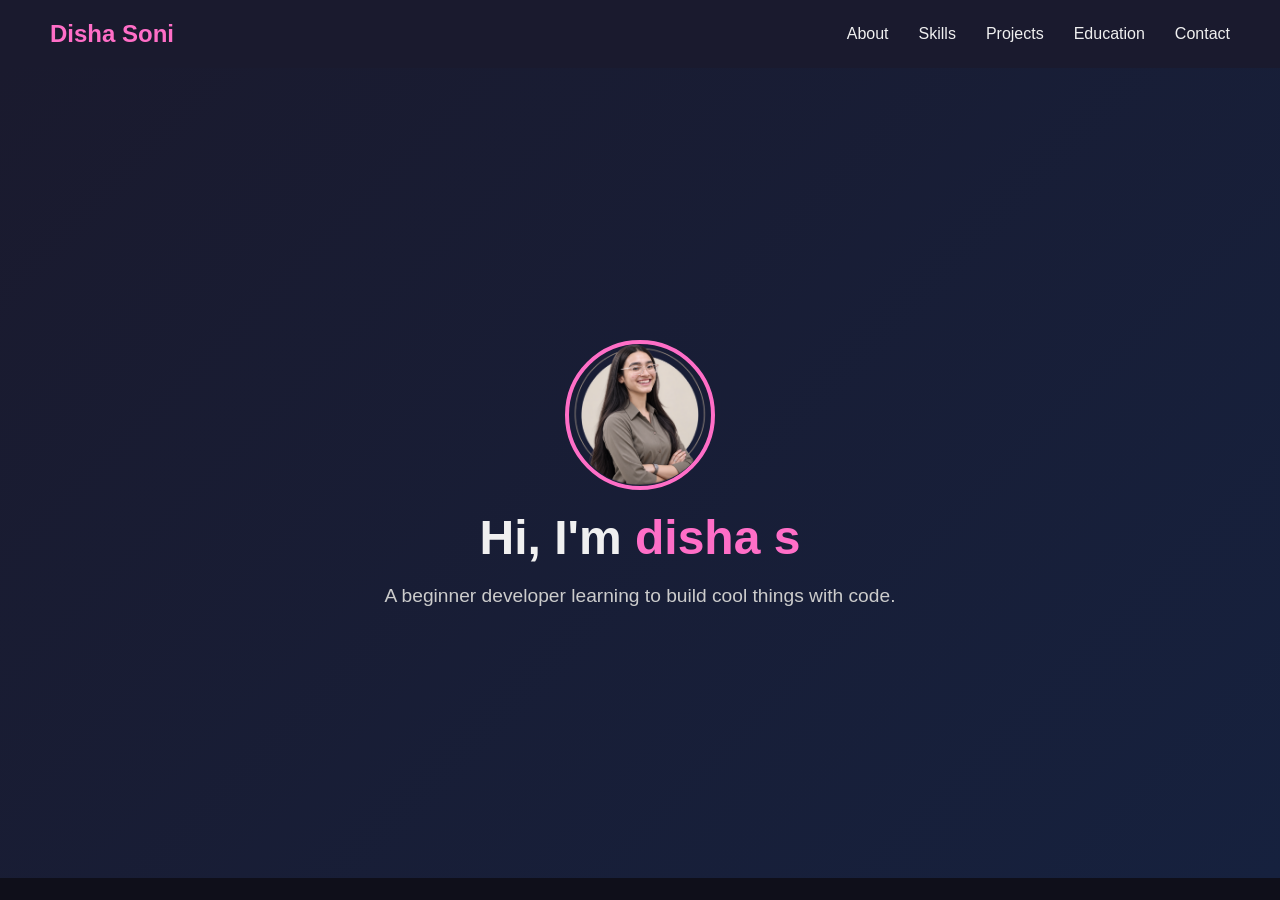
<file: index.html>
<!DOCTYPE html>
<html lang="en">
<head>
    <meta charset="UTF-8">
    <title>My Portfolio</title>
    <link rel="stylesheet" href="style.css">
    <link rel="stylesheet" href="https://cdnjs.cloudflare.com/ajax/libs/font-awesome/6.5.1/css/all.min.css">
</head>
<body>

    <nav>
    <a href="contact.html"><h2 class="logo">Disha Soni</h2></a>
    <ul>
        <li><a href="index.html">About</a></li>
        <li><a href="skills.html">Skills</a></li>
        <li><a href="projects.html">Projects</a></li>
        <li><a href="education.html">Education</a></li>
        <li><a href="contact.html">Contact</a></li>
    </ul>
</nav>

    <section class="hero" id="about">
        <img src="photo.png" alt="My Photo" class="profile-pic">
        <h1>Hi, I'm <span id="typing-name"></span></h1>
        <p>A beginner developer learning to build cool things with code.</p>
        
    </section>

    <script src="script.js"></script>
</body>
</html>
</file>
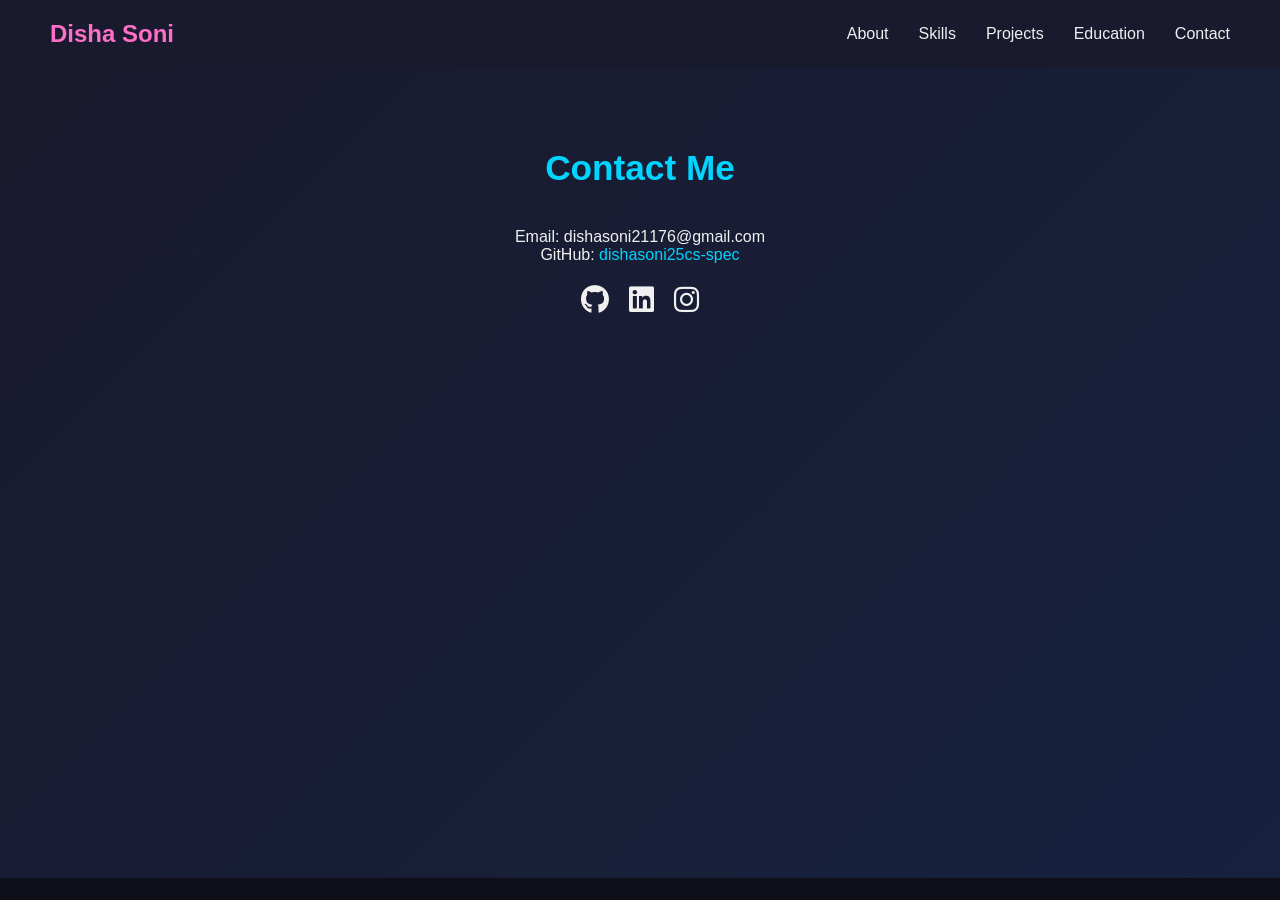
<file: contact.html>
<!DOCTYPE html>
<html lang="en">
<head>
    <meta charset="UTF-8">
    <title>Contact - My Portfolio</title>
    <link rel="stylesheet" href="style.css">
    <link rel="stylesheet" href="https://cdnjs.cloudflare.com/ajax/libs/font-awesome/6.5.1/css/all.min.css">
</head>
<body>

    <nav>
        <a href="contact.html"><h2 class="logo">Disha Soni</h2></a>
        <ul>
            <li><a href="index.html">About</a></li>
            <li><a href="skills.html">Skills</a></li>
            <li><a href="projects.html">Projects</a></li>
            <li><a href="education.html">Education</a></li>
            <li><a href="contact.html">Contact</a></li>
        </ul>
    </nav>

    <section class="contact" id="contact">
        <h2>Contact Me</h2>
        <p>Email: dishasoni21176@gmail.com</p>
        <p>GitHub: <a href="https://github.com/dishasoni25cs-spec" target="_blank">dishasoni25cs-spec</a></p>
        <div class="socials">
            <a href="https://github.com/dishasoni25cs-spec" target="_blank"><i class="fa-brands fa-github"></i></a>
            <a href="https://linkedin.com/in/disha-soni-7783453a5" target="_blank"><i class="fa-brands fa-linkedin"></i></a>
            <a href="https://instagram.com/dishasoni_25" target="_blank"><i class="fa-brands fa-instagram"></i></a>
        </div>
    </section>

</body>
</html>
</file>
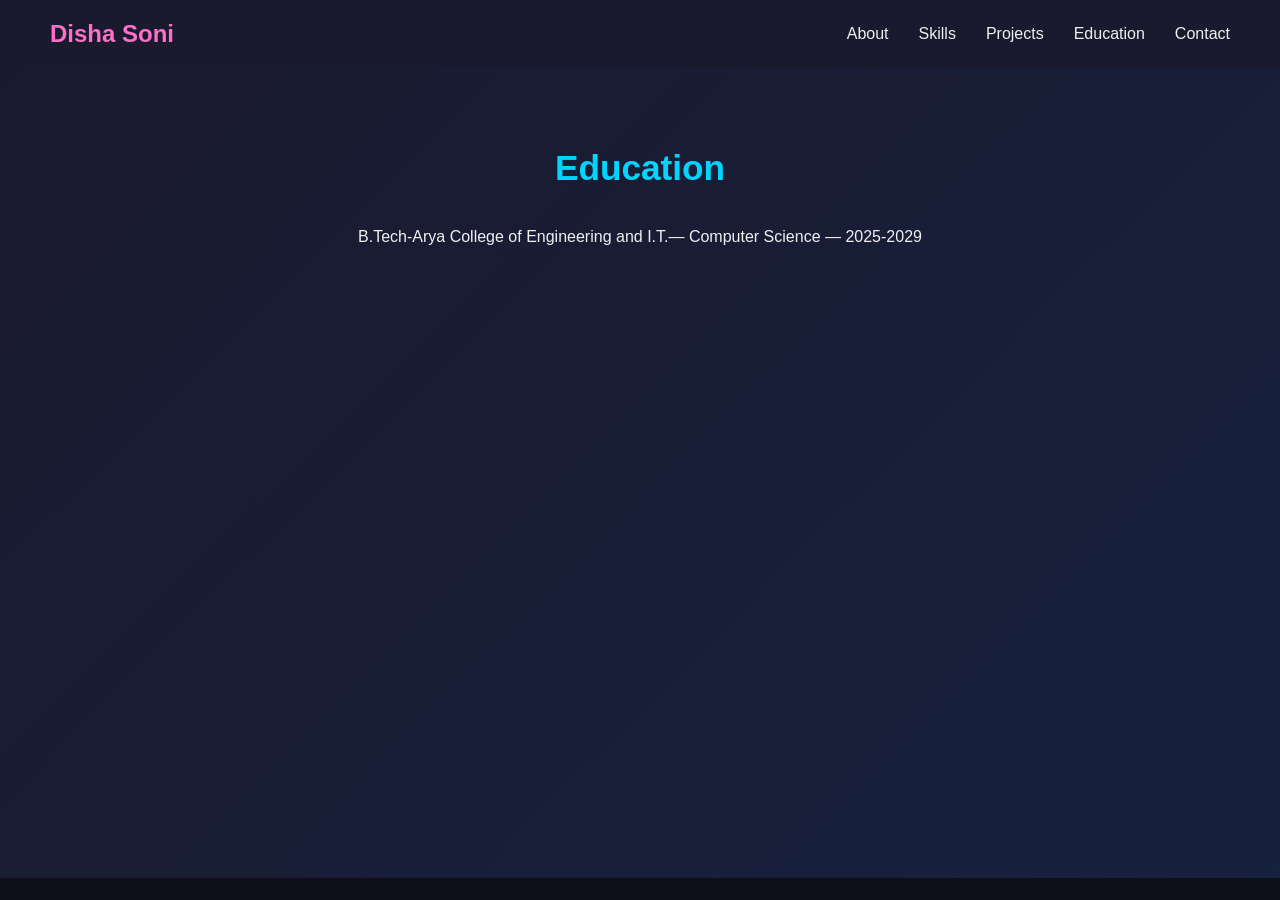
<file: education.html>
<!DOCTYPE html>
<html lang="en">
<head>
    <meta charset="UTF-8">
    <title>Education - My Portfolio</title>
    <link rel="stylesheet" href="style.css">
    <link rel="stylesheet" href="https://cdnjs.cloudflare.com/ajax/libs/font-awesome/6.5.1/css/all.min.css">
</head>
<body>

    <nav>
        <a href="contact.html"><h2 class="logo">Disha Soni</h2></a>
        <ul>
            <li><a href="index.html">About</a></li>
            <li><a href="skills.html">Skills</a></li>
            <li><a href="projects.html">Projects</a></li>
            <li><a href="education.html">Education</a></li>
            <li><a href="contact.html">Contact</a></li>
        </ul>
    </nav>

    <section class="education" id="education">
        <h2>Education</h2>
        <p>B.Tech-Arya College of Engineering and I.T.— Computer Science — 2025-2029</p>
    </section>

</body>
</html>
</file>
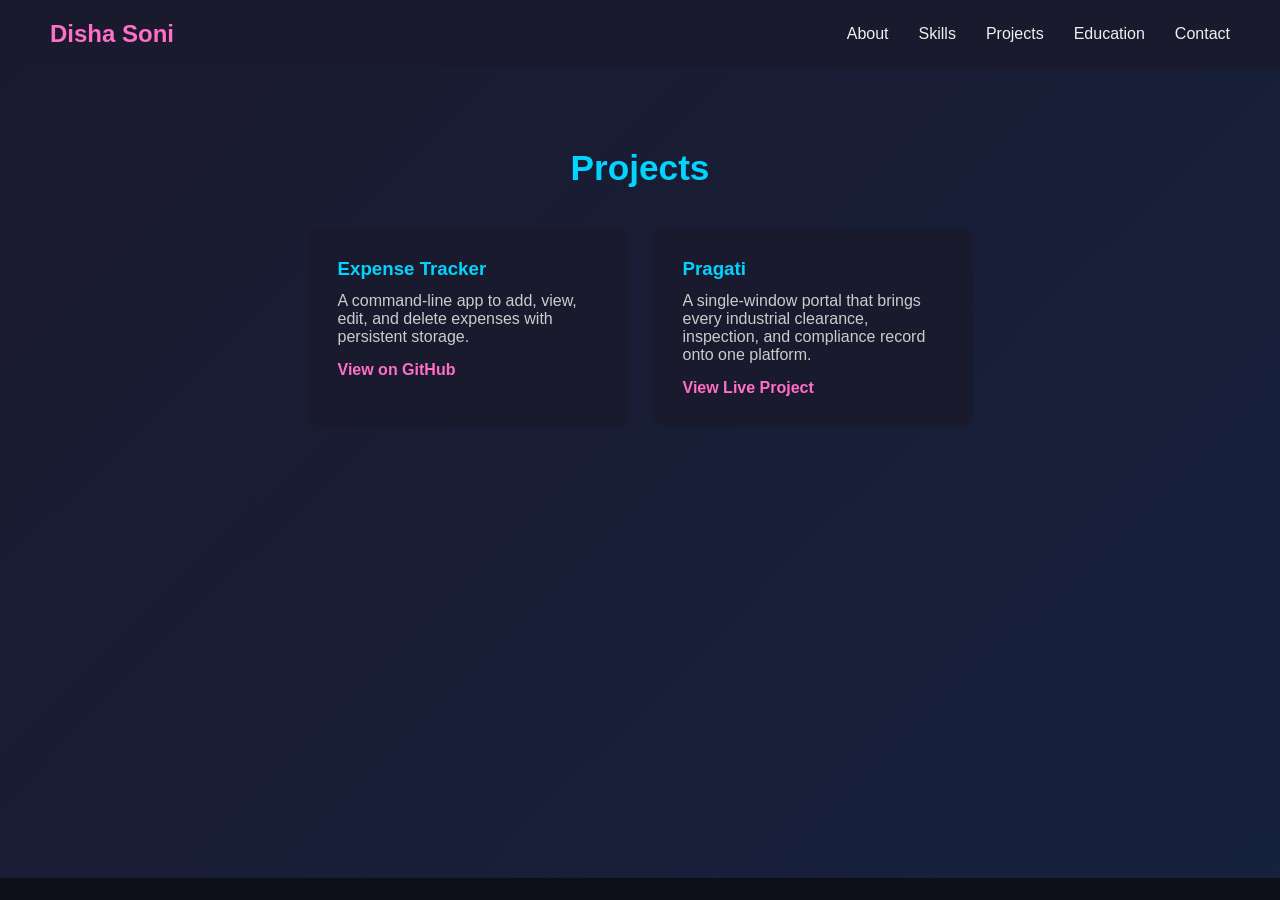
<file: projects.html>
<!DOCTYPE html>
<html lang="en">
<head>
    <meta charset="UTF-8">
    <title>Projects - My Portfolio</title>
    <link rel="stylesheet" href="style.css">
    <link rel="stylesheet" href="https://cdnjs.cloudflare.com/ajax/libs/font-awesome/6.5.1/css/all.min.css">
</head>
<body>

    <nav>
        <a href="contact.html"><h2 class="logo">Disha Soni</h2></a>
        <ul>
            <li><a href="index.html">About</a></li>
            <li><a href="skills.html">Skills</a></li>
            <li><a href="projects.html">Projects</a></li>
            <li><a href="education.html">Education</a></li>
            <li><a href="contact.html">Contact</a></li>
        </ul>
    </nav>

    <section class="projects" id="projects">
        <h2>Projects</h2>
        <div class="project-cards">
            <div class="project">
                <h3>Expense Tracker</h3>
                <p>A command-line app to add, view, edit, and delete expenses with persistent storage.</p>
                <a href="https://github.com/dishasoni25cs-spec/expense-tracker" target="_blank">View on GitHub</a>
            </div>
            <div class="project">
                <h3>Pragati</h3>
                <p>A single-window portal that brings every industrial clearance, inspection, and compliance record onto one platform.</p>
                <a href="https://pragati-kohl.vercel.app/" target="_blank" rel="noopener noreferrer">View Live Project</a>
            </div>
        </div>
    </section>

</body>
</html>
</file>
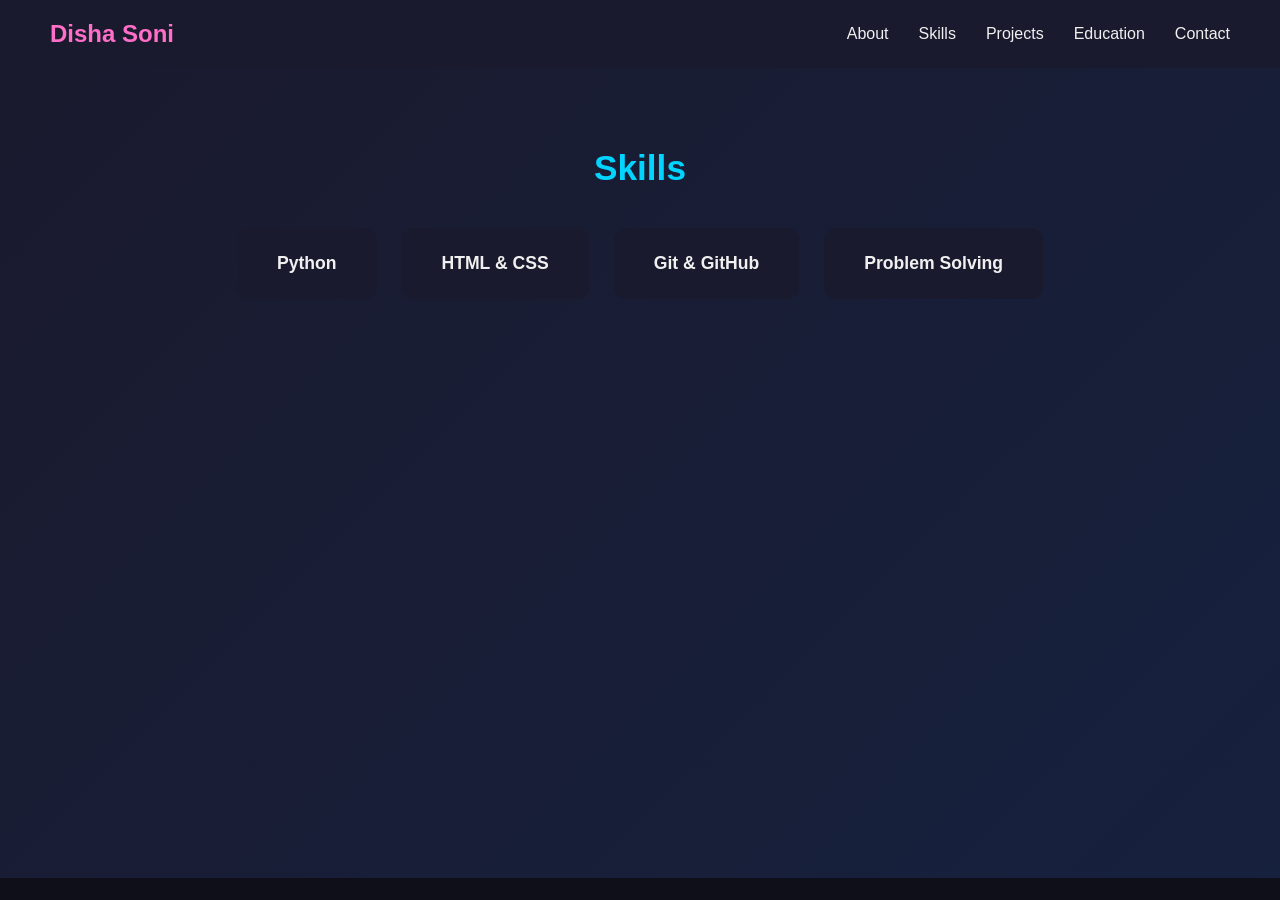
<file: skills.html>
<!DOCTYPE html>
<html lang="en">
<head>
    <meta charset="UTF-8">
    <title>Skills - My Portfolio</title>
    <link rel="stylesheet" href="style.css">
    <link rel="stylesheet" href="https://cdnjs.cloudflare.com/ajax/libs/font-awesome/6.5.1/css/all.min.css">
</head>
<body>
    
    <nav>
        <a href="contact.html"><h2 class="logo">Disha Soni</h2></a>
        <ul>
            <li><a href="index.html">About</a></li>
            <li><a href="skills.html">Skills</a></li>
            <li><a href="projects.html">Projects</a></li>
            <li><a href="education.html">Education</a></li>
            <li><a href="contact.html">Contact</a></li>
        </ul>
    </nav>
    
    <section class="skills" id="skills">
        <h2>Skills</h2>
        <div class="skill-cards">
            <div class="card">Python</div>
            <div class="card">HTML & CSS</div>
            <div class="card">Git & GitHub</div>
            <div class="card">Problem Solving</div>
        </div>
    </section>

</body>
</html>
</file>
<file: style.css>
* {
    margin: 0;
    padding: 0;
    box-sizing: border-box;
    font-family: 'Segoe UI', sans-serif;
}

body {
    background: #0f0f1a;
    color: #f0f0f0;
    scroll-behavior: smooth;
}

nav {
    display: flex;
    justify-content: space-between;
    align-items: center;
    padding: 20px 50px;
    background: #1a1a2e;
    position: sticky;
    top: 0;
    z-index: 10;
}

.logo {
    color: #ff6ec7;
}

nav ul {
    display: flex;
    list-style: none;
    gap: 30px;
}

nav ul li a {
    color: #f0f0f0;
    text-decoration: none;
    font-weight: 500;
    transition: color 0.3s;
}

nav ul li a:hover {
    color: #ff6ec7;
}

.hero {
    height: 90vh;
    display: flex;
    flex-direction: column;
    justify-content: center;
    align-items: center;
    text-align: center;
    background: linear-gradient(135deg, #1a1a2e, #16213e);
}

.hero h1 {
    font-size: 3em;
    margin-bottom: 20px;
}

.hero h1 span {
    color: #ff6ec7;
}

.hero p {
    font-size: 1.2em;
    color: #ccc;
}

section {
    padding: 80px 50px;
}

section h2 {
    text-align: center;
    font-size: 2.2em;
    margin-bottom: 40px;
    color: #00d4ff;
}

.skill-cards, .project-cards {
    display: flex;
    flex-wrap: wrap;
    justify-content: center;
    gap: 25px;
}

.card {
    background: #1a1a2e;
    padding: 25px 40px;
    border-radius: 12px;
    font-size: 1.1em;
    font-weight: 600;
    transition: transform 0.3s, background 0.3s;
}

.card:hover {
    transform: translateY(-8px);
    background: #ff6ec7;
    color: #0f0f1a;
}

.project {
    background: #1a1a2e;
    padding: 30px;
    border-radius: 12px;
    max-width: 320px;
    transition: transform 0.3s;
}

.project:hover {
    transform: translateY(-8px);
}

.project h3 {
    color: #00d4ff;
    margin-bottom: 12px;
}

.project p {
    color: #ccc;
    margin-bottom: 15px;
}

.project a {
    color: #ff6ec7;
    text-decoration: none;
    font-weight: 600;
}

.education, .contact {
    text-align: center;
}

.contact a {
    color: #00d4ff;
    text-decoration: none;
}

.profile-pic {
    width: 150px;
    height: 150px;
    border-radius: 50%;
    object-fit: cover;
    border: 4px solid #ff6ec7;
    margin-bottom: 20px;
}

.socials {
    margin-top: 20px;
    display: flex;
    justify-content: center;
    gap: 20px;
}

.socials a {
    color: #f0f0f0;
    font-size: 1.8em;
    transition: color 0.3s, transform 0.3s;
}

.socials a:hover {
    color: #ff6ec7;
    transform: translateY(-5px);
}

.hero, .skills, .projects, .education, .contact {
    background: linear-gradient(135deg, #1a1a2e, #16213e);
    min-height: 90vh;
}

.logo {
    transition: color 0.3s, transform 0.3s;
    cursor: pointer;
}

.logo:hover {
    color: #00d4ff;
    transform: scale(1.05);
}

nav a {
    text-decoration: none;
}
</file>
